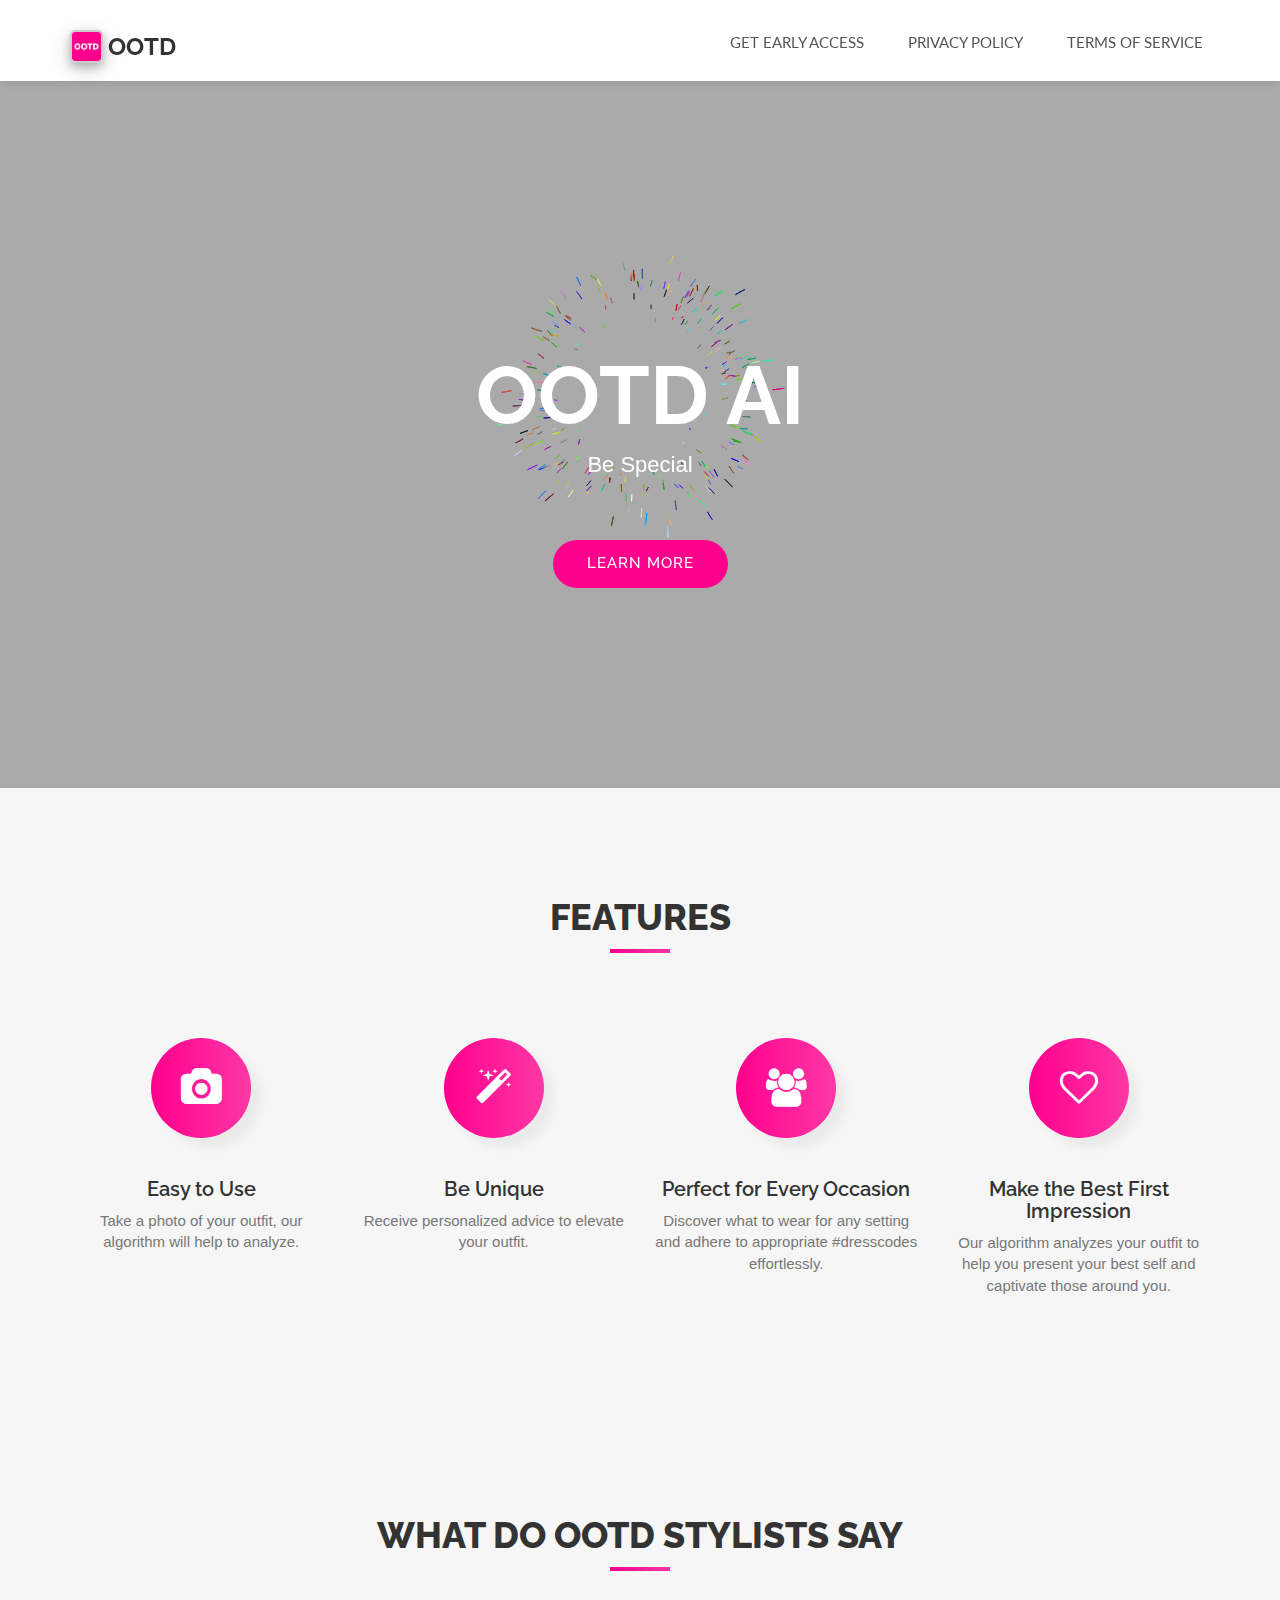
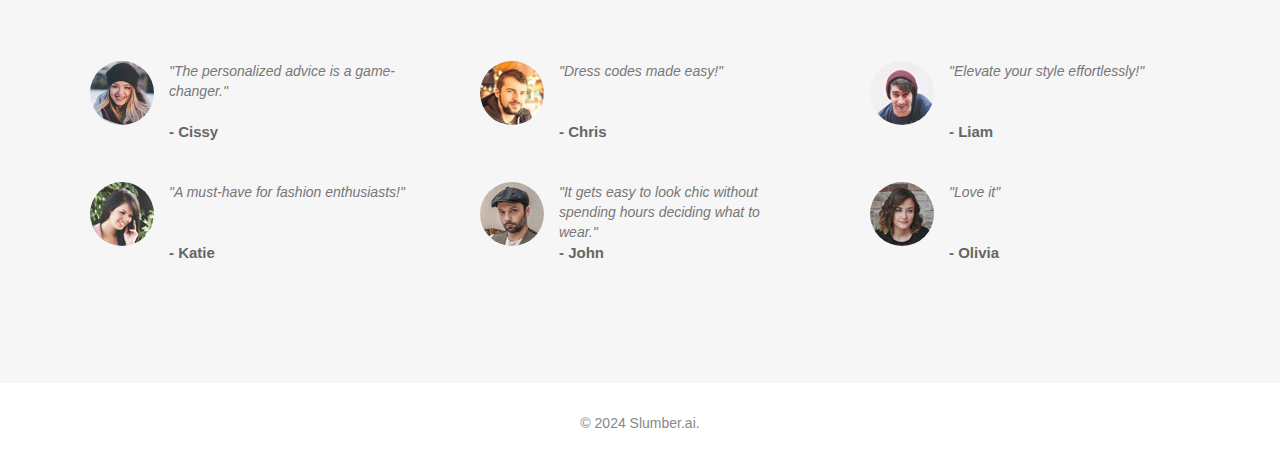
<file: index.html>
<head><meta charset="utf-8"/><meta name="viewport" content="width=device-width,initial-scale=1"/><link rel="shortcut icon" href="img/favicon.ico" type="image/x-icon"/><link rel="apple-touch-icon" href="img/apple-touch-icon.png"/><link rel="apple-touch-icon" sizes="72x72" href="img/apple-touch-icon-72x72.png"/><link rel="apple-touch-icon" sizes="114x114" href="img/apple-touch-icon-114x114.png"/><link rel="stylesheet" href="css/bootstrap.css"/><link rel="stylesheet" href="css/contact.css"/><link rel="stylesheet" href="fonts/font-awesome/css/font-awesome.css"/><link rel="stylesheet" href="css/style.css"/><link rel="stylesheet" href="css/nivo-lightbox/nivo-lightbox.css"/><link rel="stylesheet" href="css/nivo-lightbox/default.css"/><link href="https://fonts.googleapis.com/css?family=Open+Sans:300,400,600,700" rel="stylesheet"/><link href="https://fonts.googleapis.com/css?family=Lato:400,700" rel="stylesheet"/><link href="https://fonts.googleapis.com/css?family=Raleway:300,400,500,600,700,800,900" rel="stylesheet"/><title>OOTD.ai</title><meta name="description" content=""/><meta name="author" content="@Issaafalkattan"/><link href="/static/css/main.6dea0f05.chunk.css" rel="stylesheet"></head><body id="page-top" data-spy="scroll" data-target=".navbar-fixed-top"><div id="root"></div><script type="text/javascript" src="js/jquery.1.11.1.js"></script><script type="text/javascript" src="js/bootstrap.js"></script><script>!function(e){function t(t){for(var n,a,l=t[0],p=t[1],i=t[2],c=0,s=[];c<l.length;c++)a=l[c],Object.prototype.hasOwnProperty.call(o,a)&&o[a]&&s.push(o[a][0]),o[a]=0;for(n in p)Object.prototype.hasOwnProperty.call(p,n)&&(e[n]=p[n]);for(f&&f(t);s.length;)s.shift()();return u.push.apply(u,i||[]),r()}function r(){for(var e,t=0;t<u.length;t++){for(var r=u[t],n=!0,l=1;l<r.length;l++){var p=r[l];0!==o[p]&&(n=!1)}n&&(u.splice(t--,1),e=a(a.s=r[0]))}return e}var n={},o={1:0},u=[];function a(t){if(n[t])return n[t].exports;var r=n[t]={i:t,l:!1,exports:{}};return e[t].call(r.exports,r,r.exports,a),r.l=!0,r.exports}a.m=e,a.c=n,a.d=function(e,t,r){a.o(e,t)||Object.defineProperty(e,t,{enumerable:!0,get:r})},a.r=function(e){"undefined"!=typeof Symbol&&Symbol.toStringTag&&Object.defineProperty(e,Symbol.toStringTag,{value:"Module"}),Object.defineProperty(e,"__esModule",{value:!0})},a.t=function(e,t){if(1&t&&(e=a(e)),8&t)return e;if(4&t&&"object"==typeof e&&e&&e.__esModule)return e;var r=Object.create(null);if(a.r(r),Object.defineProperty(r,"default",{enumerable:!0,value:e}),2&t&&"string"!=typeof e)for(var n in e)a.d(r,n,function(t){return e[t]}.bind(null,n));return r},a.n=function(e){var t=e&&e.__esModule?function(){return e.default}:function(){return e};return a.d(t,"a",t),t},a.o=function(e,t){return Object.prototype.hasOwnProperty.call(e,t)},a.p="/";var l=this["webpackJsonplandingpage-react-template"]=this["webpackJsonplandingpage-react-template"]||[],p=l.push.bind(l);l.push=t,l=l.slice();for(var i=0;i<l.length;i++)t(l[i]);var f=p;r()}([])</script><script src="/static/js/2.5bd3fdf5.chunk.js"></script><script src="/static/js/main.f79f3574.chunk.js"></script></body>
</file>
<file: css/contact.css>
/* Center the form container */
.contact-form-container {
  display: flex;
  flex-direction: column;
  align-items: center;
  justify-content: center;
  min-height: 100vh;
  background-color: #f7f7f7;
}

/* Style for the form */
.contact-form {
  background: #ffffff;
  padding: 2rem;
  border-radius: 8px;
  box-shadow: 0 4px 6px rgba(0, 0, 0, 0.1);
  width: 100%;
  max-width: 400px;
}

/* Form group styling */
.form-group {
  margin-bottom: 1.5rem;
}

/* Label styling */
.form-group label {
  display: block;
  margin-bottom: 0.5rem;
  font-weight: bold;
  color: #333;
}

/* Input styling */
.form-input {
  width: 100%;
  padding: 0.75rem;
  border: 2px solid #ddd;
  border-radius: 4px;
  font-size: 1rem;
  transition: border-color 0.3s;
}

.form-input:focus {
  border-color: #007bff;
  outline: none;
}

/* Button styling */
.submit-button {
  width: 100%;
  padding: 0.75rem;
  background-color: #007bff;
  color: #fff;
  border: none;
  border-radius: 4px;
  font-size: 1rem;
  cursor: pointer;
  transition: background-color 0.3s;
}

.submit-button:hover {
  background-color: #0056b3;
}

.submit-button:active {
  background-color: #004494;
}
</file>
<file: css/style.css>
body, html {
	font-family: 'Open Sans', sans-serif;
	text-rendering: optimizeLegibility !important;
	-webkit-font-smoothing: antialiased !important;
	color: #777;
	font-weight: 400;
	width: 100% !important;
	height: 100% !important;
}
h2, h3, h4 {
	font-family: 'Raleway', sans-serif;
}
h2 {
	text-transform: uppercase;
	margin: 0 0 20px 0;
	font-weight: 800;
	font-size: 36px;
	color: #333;
}
h3 {
	font-size: 20px;
	font-weight: 600;
	color: #333;
}
h4 {
	font-size: 18px;
	color: #333;
	font-weight: 600;
}
h5 {
	text-transform: uppercase;
	font-weight: 700;
	line-height: 20px;
}
p {
	font-size: 15px;
}
p.intro {
	margin: 12px 0 0;
	line-height: 24px;
}
a {
	color: #608dfd;
	font-weight: 400;
}
a:hover, a:focus {
	text-decoration: none;
	color: #608dfd;
}
ul, ol {
	list-style: none;
}
ul, ol {
	padding: 0;
	webkit-padding: 0;
	moz-padding: 0;
}
hr {
	height: 2px;
	width: 70px;
	text-align: center;
	position: relative;
	background: #1E7A46;
	margin-bottom: 20px;
	border: 0;
}
/* Navigation */
#menu {
	padding: 15px;
	transition: all 0.8s;
}
#menu.navbar-default {
	background-color: #fff;
	border-color: rgba(231, 231, 231, 0);
	box-shadow: 0 0 10px rgba(0,0,0,0.15)
}
#menu a.navbar-brand {
	font-family: 'Raleway', sans-serif;
	font-size: 24px;
	font-weight: 700;
	color: #333;
	text-transform: uppercase;
}
#menu.navbar-default .navbar-nav > li > a {
	font-family: 'Lato', sans-serif;
	text-transform: uppercase;
	color: #555;
	font-size: 15px;
	font-weight: 400;
	padding: 8px 2px;
	border-radius: 0;
	margin: 9px 20px 0 20px;
}
#menu.navbar-default .navbar-nav > li > a:after {
	display: block;
	position: absolute;
	left: 0;
	bottom: -1px;
	width: 0;
	height: 2px;
	background: linear-gradient(to right, #FF008D 0%, #ff008cc5 100%);
	content: "";
	transition: width 0.2s;
}
#menu.navbar-default .navbar-nav > li > a:hover:after {
	width: 100%;
}
.navbar-default .navbar-nav > .active > a, .navbar-default .navbar-nav > .active > a:hover, .navbar-default .navbar-nav > .active > a:focus {
	background-color: transparent;
}
.navbar-default .navbar-nav > .active > a:after, .navbar-default .navbar-nav > .active > a:hover:after, .navbar-default .navbar-nav > .active > a:focus:after {
	display: block !important;
	position: absolute !important;
	left: 0 !important;
	bottom: -1px !important;
	width: 100% !important;
	height: 2px !important;
	background: linear-gradient(to right, #FF008D 0%, #ff008cc5 100%) !important;
	content: "" !important;
	transition: width 0.2s !important;
}
.navbar-toggle {
	border-radius: 0;
}
.navbar-default .navbar-toggle:hover, .navbar-default .navbar-toggle:focus {
	background-color: #fff;
	border-color: #FF008D;
}
.navbar-default .navbar-toggle:hover>.icon-bar {
	background-color: #FF008D;
}
.section-title {
	margin-bottom: 70px;
}
.section-title h2 {
	position: relative;
	margin-top: 10px;
	margin-bottom: 15px;
	padding-bottom: 15px;
}
.section-title h2::after {
	position: absolute;
	content: "";
	background: linear-gradient(to right, #FF008D 0%, #ff008cc5 100%);
	height: 4px;
	width: 60px;
	bottom: 0;
	margin-left: -30px;
	left: 50%;
}
.section-title p {
	font-size: 18px;
}
.btn-custom {
	font-family: 'Raleway', sans-serif;
	text-transform: uppercase;
	color: #fff;
	background-color: #FF008D;
	background-image: linear-gradient(to right, #FF008D 0%, #ff008cc5 100%);
	padding: 14px 34px;
	letter-spacing: 1px;
	margin: 0;
	font-size: 15px;
	font-weight: 500;
	border-radius: 25px;
	transition: all 0.5s linear;
	border: 0;
}
.btn-custom:hover, .btn-custom:focus, .btn-custom.focus, .btn-custom:active, .btn-custom.active {
	color: #fff;
	background-image: none;
	background-color: #FF008D;
}
.btn:active, .btn.active {
	background-image: none;
	outline: 0;
	-webkit-box-shadow: none;
	box-shadow: none;
}
a:focus, .btn:focus, .btn:active:focus, .btn.active:focus, .btn.focus, .btn:active.focus, .btn.active.focus {
	outline: none;
	outline-offset: none;
}
/* Header Section */
.intro {
	display: table;
	position: relative;
	width: 100%;
	padding: 0;
	background-color: #e5e5e5;
	-webkit-background-size: cover;
	-moz-background-size: cover;
	background-size: cover;
	-o-background-size: cover;
}
.intro .overlay {
	background: rgba(0,0,0,0.2);
}
.intro h1 {
	font-family: 'Raleway', sans-serif;
	color: #fff;
	font-size: 82px;
	font-weight: 700;
	text-transform: uppercase;
	margin-top: 0;
	margin-bottom: 10px;
}
.intro h1 span {
	font-weight: 800;
	color: #FF008D;
}
.intro p {
	color: #fff;
	font-size: 22px;
	font-weight: 300;
	line-height: 30px;
	margin: 0 auto;
	margin-bottom: 60px;
}
header .intro-text {
	padding-top: 350px;
	padding-bottom: 200px;
	text-align: center;
}
/* Features Section */
#features {
	padding: 100px 0;
	background: #f6f6f6;
}
#features i.fa {
	font-size: 38px;
	margin-bottom: 20px;
	transition: all 0.5s;
	color: #fff;
	width: 100px;
	height: 100px;
	padding: 30px 0;
	border-radius: 50%;
	background: linear-gradient(to right, #FF008D 0%, #ff008cc5 100%);
	box-shadow: 10px 10px 10px rgba(0,0,0,.05);
}
/* About Section */
#about {
	padding: 100px 0;
}
#about h3 {
	font-size: 22px;
	margin: 0 0 20px 0;
}
#about h2 {
	position: relative;
	margin-bottom: 15px;
	padding-bottom: 15px;
}
#about h2::after {
	position: absolute;
	content: "";
	background: linear-gradient(to right, #FF008D 0%, #ff008cc5 100%);
	height: 4px;
	width: 60px;
	bottom: 0;
	left: 0;
}
#about .about-text li {
	margin-bottom: 6px;
	margin-left: 6px;
	list-style: none;
	padding: 0;
}
#about .about-text li:before {
	content: '\f00c';
	font-family: 'FontAwesome';
	color: #ff008cc5;
	font-size: 11px;
	font-weight: 300;
	padding-right: 8px;
}
#about img {
	width: 520px;
	margin-top: 10px;
	background: #fff;
	border-right: 0;
	box-shadow: 0 0 50px rgba(0,0,0,0.06);
}
#about p {
	line-height: 24px;
	margin: 30px 0;
}
/* Services Section */
#services {
	padding: 100px 0;
	background: linear-gradient(to right, #FF008D 0%, #ff008cc5 100%);
	color: #fff;
}
#services .service-desc {
	margin: 10px 10px 20px;
}
#services h2 {
	color: #fff;
}
#services .section-title h2::after {
	position: absolute;
	content: "";
	background: rgba(255,255,255,.3);
	height: 4px;
	width: 60px;
	bottom: 0;
	margin-left: -30px;
	left: 50%;
}
#services i.fa {
	font-size: 42px;
	width: 120px;
	height: 120px;
	padding: 40px 0;
	background: linear-gradient(to right, #FF008D 0%, #ff008cc5 100%);
	border-radius: 50%;
	color: #fff;
	box-shadow: 10px 10px 10px rgba(0,0,0,.05);
}
#services h3 {
	font-weight: 500;
	padding: 5px 0;
	color: #fff;
}
#services p {
	color: rgba(255,255,255,.75);
}
#services .service-desc {
	margin-bottom: 40px;
}
/* Portfolio Section */
#portfolio {
	padding: 100px 0;
}
.portfolio-item {
	margin: 1px -15px 0 -14px;
	padding: 0;
}
.portfolio-item .hover-bg {
	overflow: hidden;
	position: relative;
	margin: 0;
}
.hover-bg .hover-text {
	position: absolute;
	text-align: center;
	margin: 0 auto;
	color: #fff;
	background: linear-gradient(to right, #FF008D 0%, #ff008cc5 100%);
	padding: 30% 0 0 0;
	height: 100%;
	width: 100%;
	opacity: 0;
	transition: all 0.5s;
}
.hover-bg .hover-text>h4 {
	opacity: 0;
	color: #fff;
	-webkit-transform: translateY(100%);
	transform: translateY(100%);
	transition: all 0.3s;
	font-size: 18px;
	letter-spacing: 1px;
	font-weight: 500;
	text-transform: uppercase;
}
.hover-bg:hover .hover-text>h4 {
	opacity: 1;
	-webkit-backface-visibility: hidden;
	-webkit-transform: translateY(0);
	transform: translateY(0);
}
.hover-bg:hover .hover-text {
	opacity: 1;
}
/* Testimonials Section */
#testimonials {
	padding: 100px 0;
	background: #f6f6f6;
}
#testimonials i {
	color: #e6e6e6;
	font-size: 32px;
	margin-bottom: 20px;
}
.testimonial {
	position: relative;
	padding: 20px;
}
.testimonial-image {
	float: left;
	margin-right: 15px;
}
.testimonial-image, .testimonial-image img {
	display: block;
	width: 64px;
	height: 64px;
	border-radius: 50%;
}
.testimonial-content {
	position: relative;
	overflow: hidden;
}
.testimonial-content p {
	margin-bottom: 0;
	font-size: 14px;
	font-style: italic;
	height: 50;
}
.testimonial-meta {
	margin-top: 10px;
	font-size: 15px;
	font-weight: 600;
	color: #666;
}
/* Team Section */
#team {
	padding: 100px 0;
}
#team h4 {
	margin: 5px 0;
}
#team .team-img {
	width: 240px;
}
#team .thumbnail {
	background: transparent;
	border: 0;
}
#team .thumbnail .caption {
	padding: 10px 0 0 0;
	color: #888;
}
/* Contact Section */
#contact {
	padding: 100px 0 60px 0;
	background: linear-gradient(to right, #FF008D 0%, #ff008cc5 100%);
	color: rgba(255,255,255,.75);
}
#contact .section-title {
	margin-bottom: 40px;
}
#contact .section-title p {
	font-size: 16px;
}
#contact h2 {
	color: #fff;
	margin-top: 10px;
	margin-bottom: 15px;
	padding-bottom: 15px;
}
#contact .section-title h2::after {
	position: absolute;
	content: "";
	background: rgba(255,255,255,.3);
	height: 4px;
	width: 60px;
	bottom: 0;
	left: 30px;
}
#contact h3 {
	color: #fff;
	margin-top: 80px;
	margin-bottom: 25px;
	padding-bottom: 20px;
	font-weight: 400;
}
#contact form {
	padding-top: 20px;
}
#contact .text-danger {
	color: #cc0033;
	text-align: left;
}
#contact .btn-custom {
	margin: 30px 0;
	background: transparent;
	border: 2px solid #fff;
}
#contact .btn-custom:hover {
	color: #1f386e;
	background: #fff;
}
label {
	font-size: 12px;
	font-weight: 400;
	font-family: 'Open Sans', sans-serif;
	float: left;
}
#contact .form-control {
	display: block;
	width: 100%;
	padding: 6px 12px;
	font-size: 16px;
	line-height: 1.42857143;
	color: #444;
	background-color: #fff;
	background-image: none;
	border: 1px solid #ddd;
	border-radius: 0;
	-webkit-box-shadow: none;
	box-shadow: none;
	-webkit-transition: none;
	-o-transition: none;
	transition: none;
}
#contact .form-control:focus {
	border-color: #999;
	outline: 0;
	-webkit-box-shadow: transparent;
	box-shadow: transparent;
}
.form-control::-webkit-input-placeholder {
color: #777;
}
.form-control:-moz-placeholder {
color: #777;
}
.form-control::-moz-placeholder {
color: #777;
}
.form-control:-ms-input-placeholder {
color: #777;
}
#contact .contact-item {
	margin: 20px 0;
}
#contact .contact-item span {
	color: rgba(255,255,255,1);
	margin-bottom: 10px;
	display: block;
}
#contact .contact-item i.fa {
	margin-right: 10px;
}
#contact .social {
	border-top: 1px solid rgba(255,255,255,0.15);
	padding-top: 50px;
	margin-top: 50px;
	text-align: center;
}
#contact .social ul li {
	display: inline-block;
	margin: 0 20px;
}
#contact .social i.fa {
	font-size: 22px;
	width: 48px;
	height: 48px;
	padding: 12px 0;
	border: 2px solid #fff;
	color: #fff;
	border-radius: 50%;
	transition: all 0.3s;
}
#contact .social i.fa:hover {
	color: #608dfd;
	background: #fff;
}
/* Footer Section*/
#footer {
	background: #fff;
	padding: 30px 0;
}
#footer p {
	color: #888;
	font-size: 14px;
}
#footer a {
	color: #608dfd;
}
#footer a:hover {
	border-bottom: 2px solid #608dfd;
}

@media (max-width: 768px) {
#about img {
	margin: 50px 0;
}
}

.cursor{
	cursor: pointer;
}
</file>
<file: static/css/main.6dea0f05.chunk.css>
body{margin:0;font-family:-apple-system,BlinkMacSystemFont,"Segoe UI","Roboto","Oxygen","Ubuntu","Cantarell","Fira Sans","Droid Sans","Helvetica Neue",sans-serif;-webkit-font-smoothing:antialiased;-moz-osx-font-smoothing:grayscale}code{font-family:source-code-pro,Menlo,Monaco,Consolas,"Courier New",monospace}
/*# sourceMappingURL=main.6dea0f05.chunk.css.map */
</file>
<file: css/nivo-lightbox/default.css>
/*
 * Nivo Lightbox Default Theme v1.0
 * http://dev7studios.com/nivo-lightbox
 *
 * Copyright 2013, Dev7studios
 * Free to use and abuse under the MIT license.
 * http://www.opensource.org/licenses/mit-license.php
 */
 
 .nivo-lightbox-theme-default * {
    -webkit-box-sizing: initial !important;
    -moz-box-sizing: initial !important;
    box-sizing: initial !important;
 }
.nivo-lightbox-theme-default.nivo-lightbox-overlay { 
	background: #666;
	background: rgba(0,0,0,0.6); 
}
.nivo-lightbox-theme-default .nivo-lightbox-content.nivo-lightbox-loading { background: url(loading.gif) no-repeat 50% 50%; }

.nivo-lightbox-theme-default .nivo-lightbox-nav {
	top: 10%;
	width: 8%;
	height: 80%;
	text-indent: -9999px;
	background-repeat: no-repeat;
	background-position: 50% 50%;
	opacity: 0.5;
}
.nivo-lightbox-theme-default .nivo-lightbox-nav:hover { 
	opacity: 1; 
	background-color: transparent;
}
.nivo-lightbox-theme-default .nivo-lightbox-prev { 
	background-image: url(prev.png); 
	border-radius: 0 3px 3px 0;
}
.nivo-lightbox-theme-default .nivo-lightbox-next { 
	background-image: url(next.png); 
	border-radius: 3px 0 0 3px;
}

.nivo-lightbox-theme-default .nivo-lightbox-close {
	display: block;
	background: url(close.png) no-repeat 5px 5px;
	width: 16px;
	height: 16px;
	text-indent: -9999px;
	padding: 5px;
	opacity: 0.5;
}
.nivo-lightbox-theme-default .nivo-lightbox-close:hover { opacity: 1; }

.nivo-lightbox-theme-default .nivo-lightbox-title-wrap { bottom: -7%; }
.nivo-lightbox-theme-default .nivo-lightbox-title {
	font: 14px/20px 'Helvetica Neue', Helvetica, Arial, sans-serif;
	font-style: normal;
	font-weight: normal;
	background: #000;
	color: #fff;
	padding: 7px 15px;
	border-radius: 30px;
}

.nivo-lightbox-theme-default .nivo-lightbox-image img {
	background: #fff;
	-webkit-box-shadow: 0px 1px 1px rgba(0,0,0,0.4);
	   -moz-box-shadow: 0px 1px 1px rgba(0,0,0,0.4);
	        box-shadow: 0px 1px 1px rgba(0,0,0,0.4);
}
.nivo-lightbox-theme-default .nivo-lightbox-ajax,
.nivo-lightbox-theme-default .nivo-lightbox-inline {
	background: #fff;
	padding: 40px;
	-webkit-box-shadow: 0px 1px 1px rgba(0,0,0,0.4);
	   -moz-box-shadow: 0px 1px 1px rgba(0,0,0,0.4);
	        box-shadow: 0px 1px 1px rgba(0,0,0,0.4);
}

@media (-webkit-min-device-pixel-ratio: 1.3),
       (-o-min-device-pixel-ratio: 2.6/2),
       (min--moz-device-pixel-ratio: 1.3),
       (min-device-pixel-ratio: 1.3),
       (min-resolution: 1.3dppx) {

	.nivo-lightbox-theme-default .nivo-lightbox-content.nivo-lightbox-loading { 
		background-image: url(loading@2x.gif); 
		background-size: 32px 32px;
	}
	.nivo-lightbox-theme-default .nivo-lightbox-prev { 
		background-image: url(prev@2x.png); 
		background-size: 48px 48px;
	}
	.nivo-lightbox-theme-default .nivo-lightbox-next { 
		background-image: url(next@2x.png); 
		background-size: 48px 48px;
	}
	.nivo-lightbox-theme-default .nivo-lightbox-close { 
		background-image: url(close@2x.png); 
		background-size: 16px 16px;
	}
	
}
</file>
